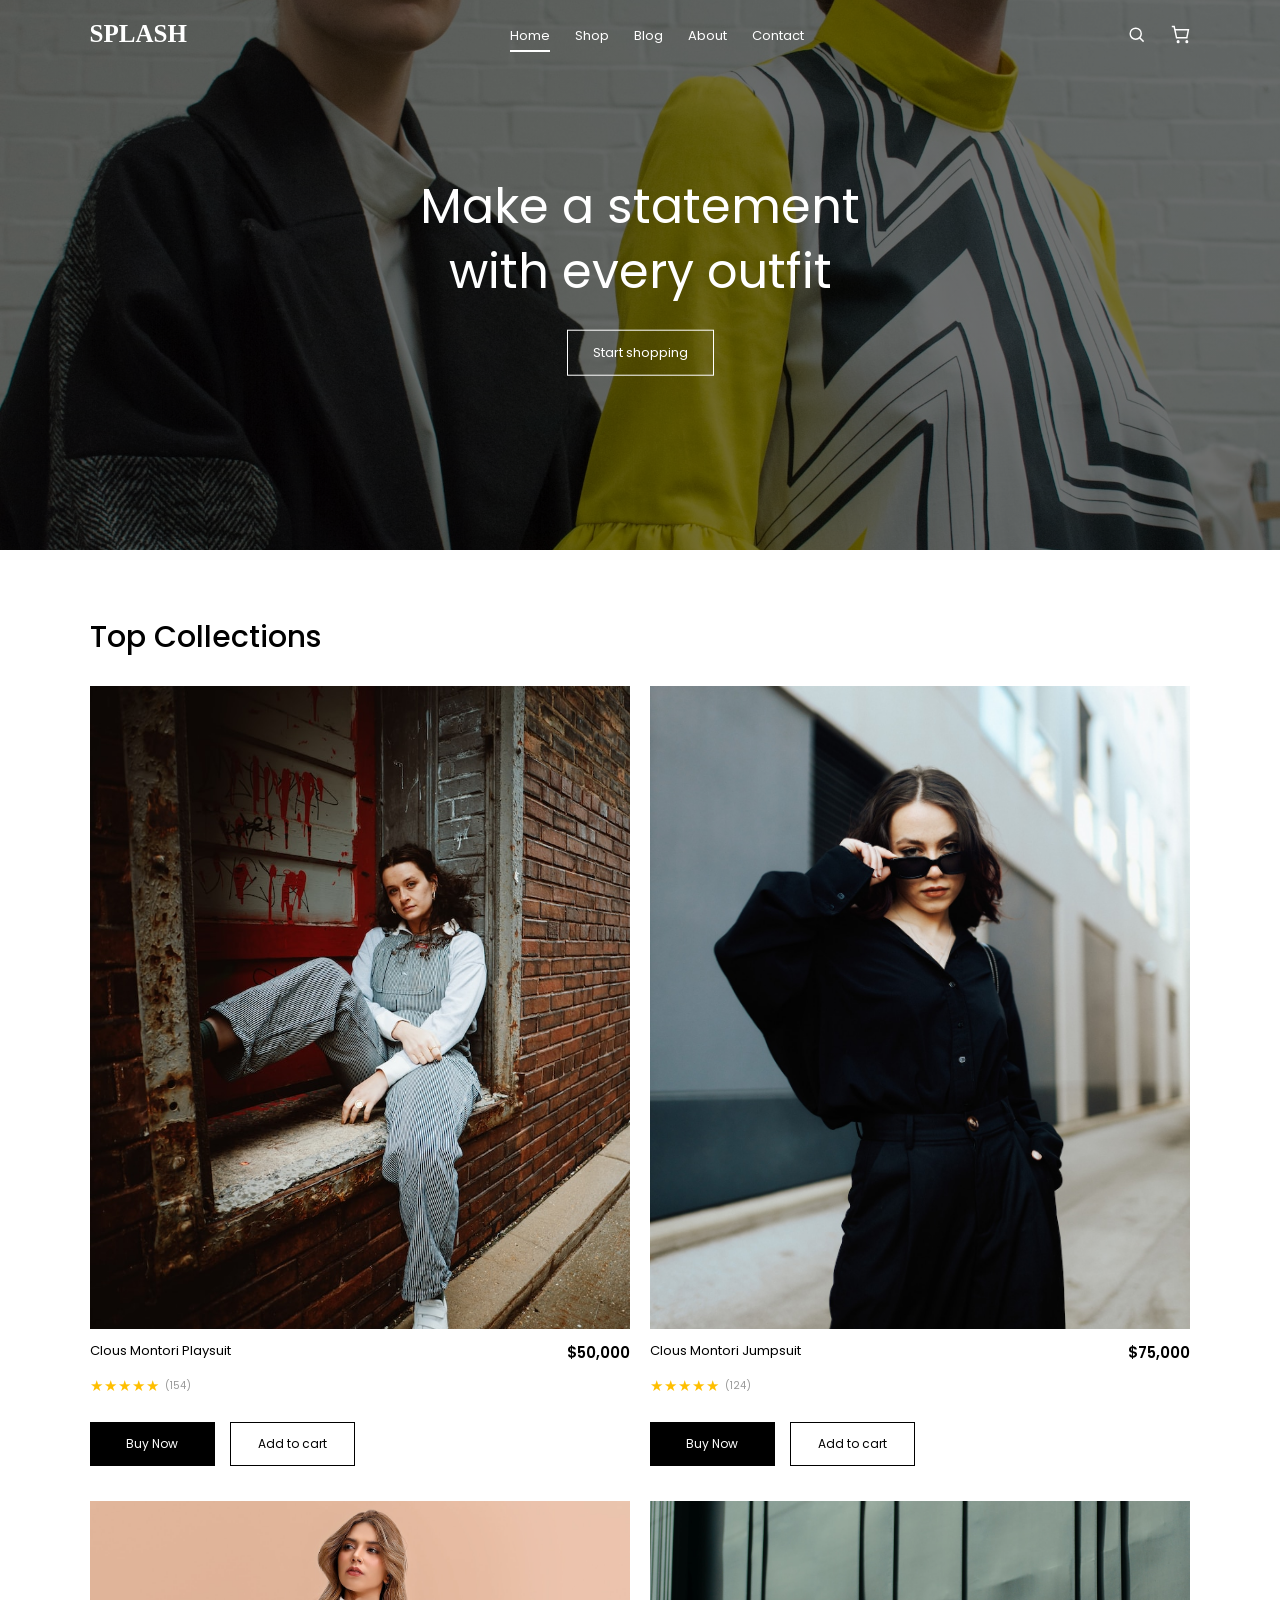
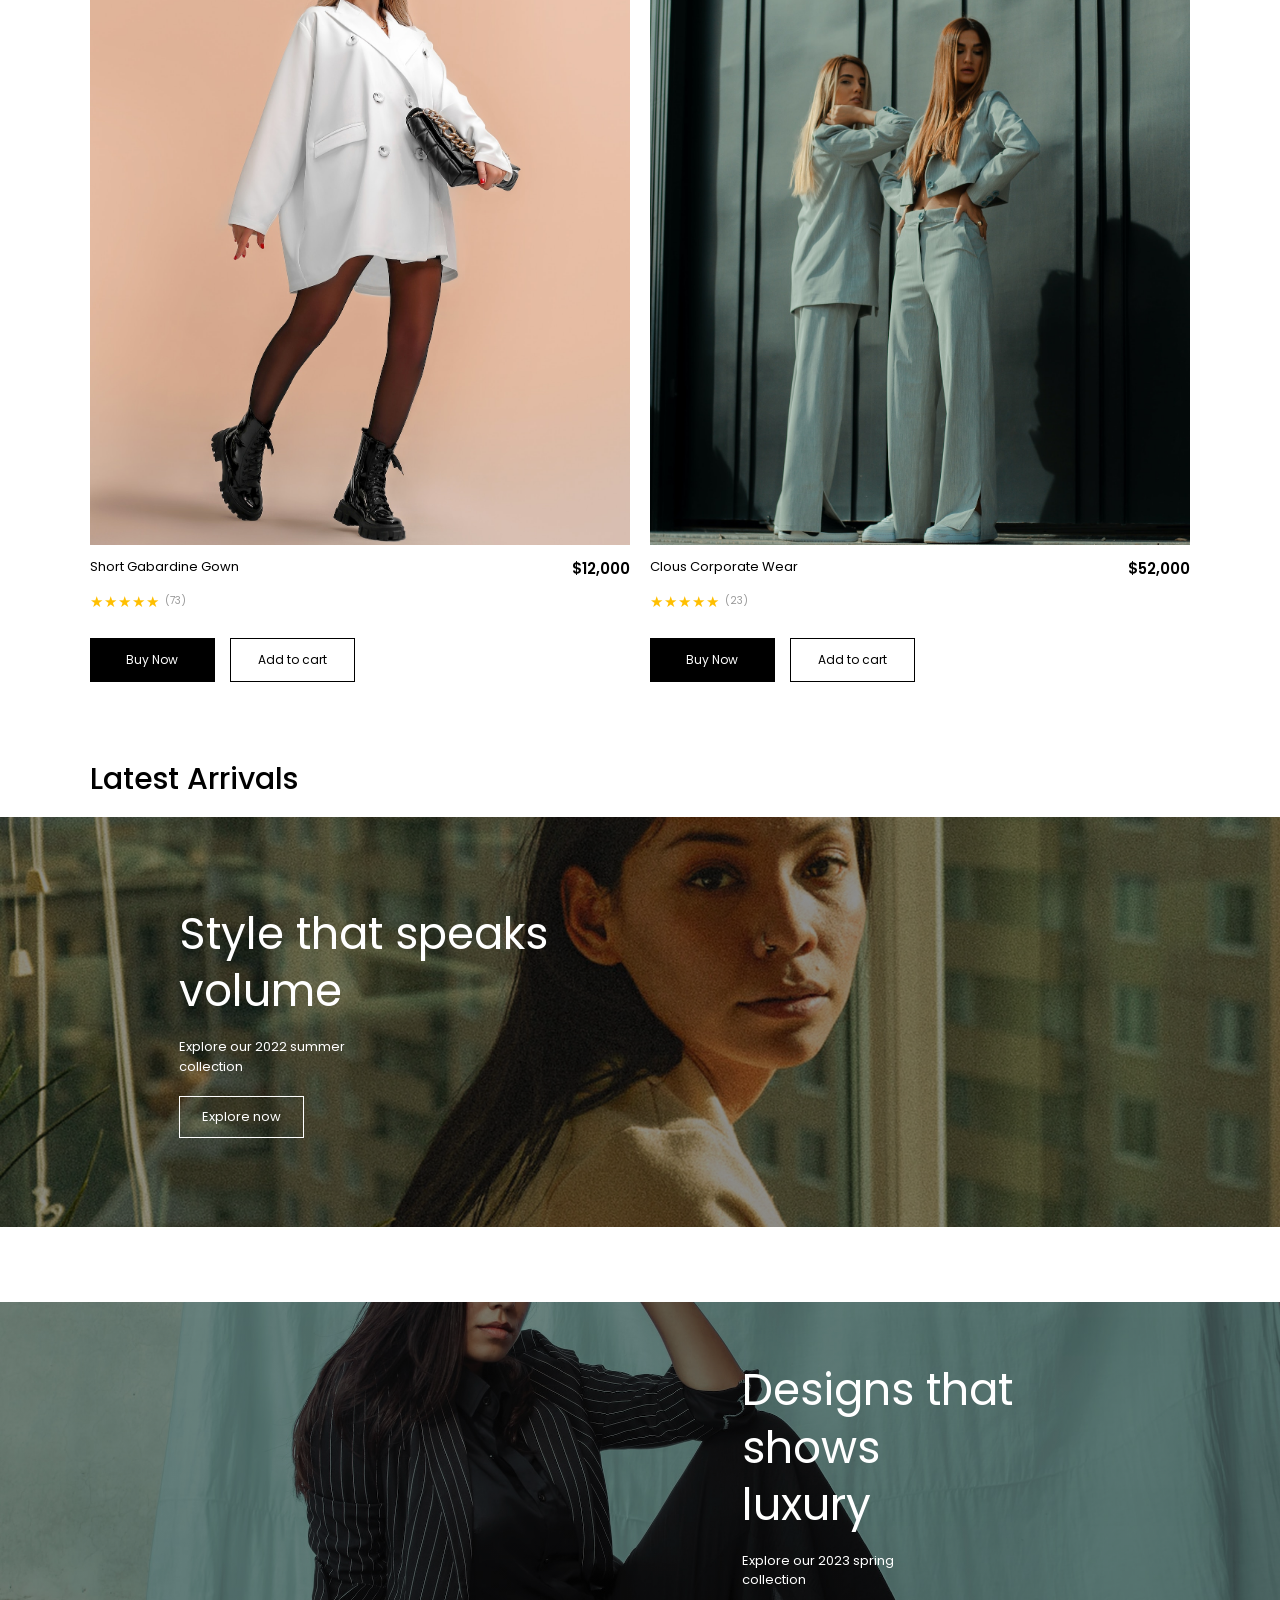
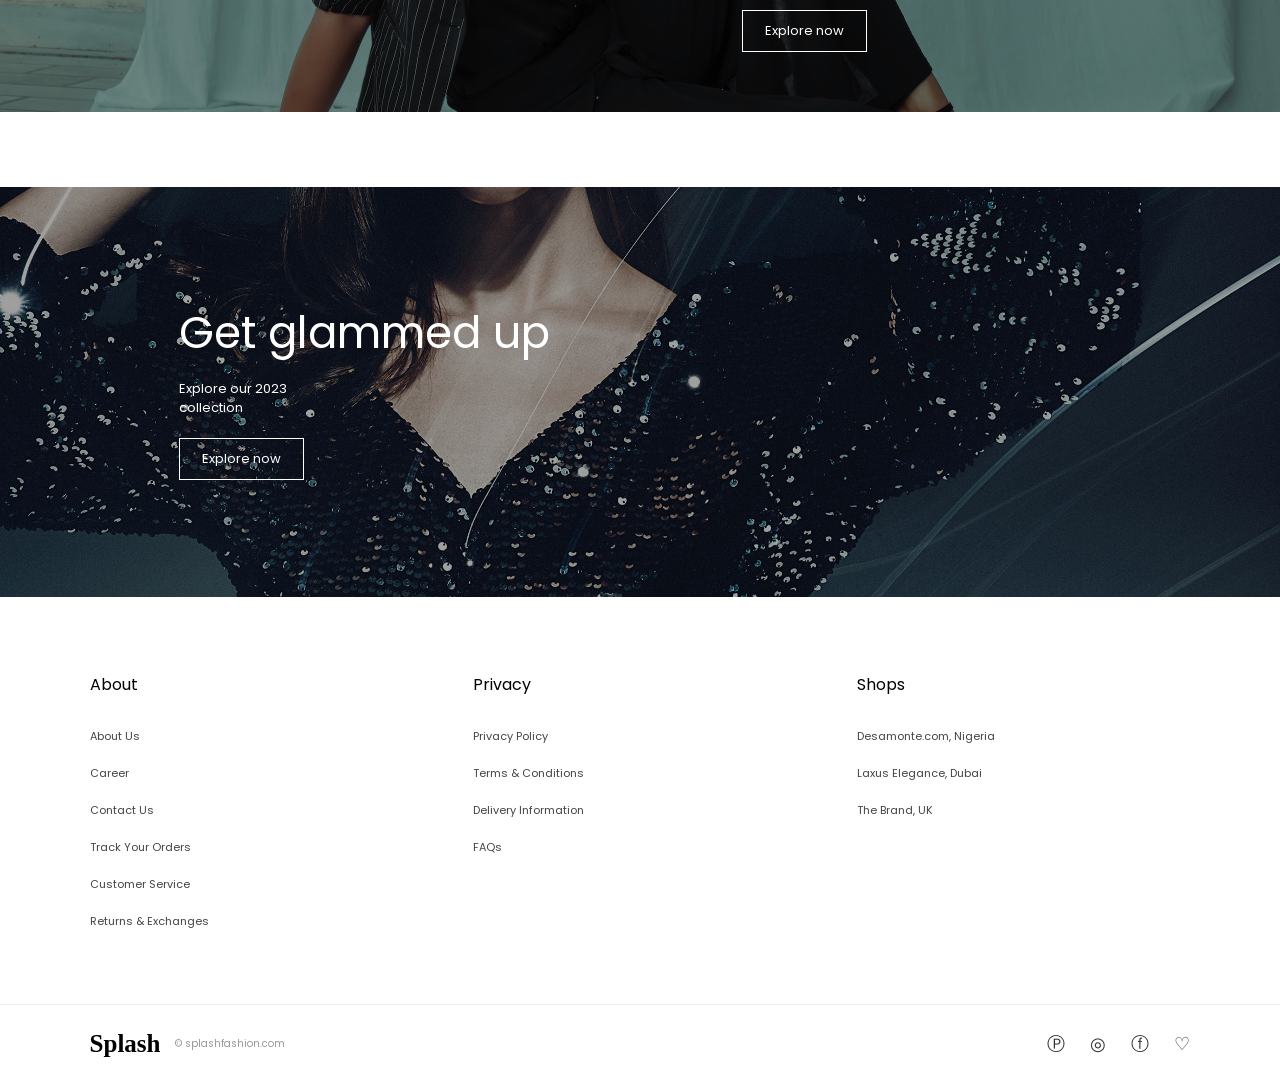
<file: index.html>
<!DOCTYPE html>
<html lang="en">
<head>
  <meta charset="UTF-8">
  <meta name="viewport" content="width=device-width, initial-scale=1.0">
  <title>Splash | Home</title>
  <link rel="stylesheet" href="style.css">
</head>
<body>

  <!-- HERO AND NAVIGATION -->
  <header class="hero" id="home">
    <nav class="navbar">
      <a href="index.html" class="logo">SPLASH</a>

      <ul class="nav-links">
        <li><a href="index.html" class="active">Home</a></li>
        <li><a href="shop.html">Shop</a></li>
        <li><a href="blog.html">Blog</a></li>
        <li><a href="about.html">About</a></li>
        <li><a href="contact.html">Contact</a></li>
      </ul>

      <div class="nav-icons">
        <button class="icon-btn" id="searchBtn"
                aria-label="Search">
          <svg viewBox="0 0 24 24" fill="none"
               stroke="currentColor" stroke-width="1.8">
            <circle cx="11" cy="11" r="7"></circle>
            <path d="m16 16 5 5"></path>
          </svg>
        </button>

        <button class="icon-btn" id="cartBtn"
                aria-label="Shopping cart">
          <svg viewBox="0 0 24 24" fill="none"
               stroke="currentColor" stroke-width="1.8">
            <circle cx="9" cy="21" r="1"></circle>
            <circle cx="20" cy="21" r="1"></circle>
            <path d="M1 2h3l3 14h13l2-10H5"></path>
          </svg>
          <span id="cartCount" class="cart-count" hidden>0</span>
        </button>
      </div>
    </nav>

    <div class="hero-content">
      <h1>Make a statement<br>with every outfit</h1>
      <a href="shop.html" class="outline-btn">
        Start shopping
      </a>
    </div>
  </header>

  <main>

    <!-- TOP COLLECTIONS -->
    <section class="collections container" id="collections">
      <h2 class="section-title">Top Collections</h2>

      <div class="product-grid">

        <!-- PRODUCT 1 -->
        <article class="product-card">
          <img src="image/001.jpg"
               alt="Clous Montori Playsuit"
               class="product-image">

          <div class="product-info">
            <h3>Clous Montori Playsuit</h3>
            <span class="price">$50,000</span>
          </div>

          <div class="rating">
            <span class="stars">★★★★★</span>
            <span class="reviews">(154)</span>
          </div>

          <div class="product-actions">
            <button class="buy-btn" data-product="1">
              Buy Now
            </button>
            <button class="cart-btn" data-product="1">
              Add to cart
            </button>
          </div>
        </article>

        <!-- PRODUCT 2 -->
        <article class="product-card">
          <img src="image/002.jpg"
               alt="Clous Montori Jumpsuit"
               class="product-image">

          <div class="product-info">
            <h3>Clous Montori Jumpsuit</h3>
            <span class="price">$75,000</span>
          </div>

          <div class="rating">
            <span class="stars">★★★★★</span>
            <span class="reviews">(124)</span>
          </div>

          <div class="product-actions">
            <button class="buy-btn" data-product="2">
              Buy Now
            </button>
            <button class="cart-btn" data-product="2">
              Add to cart
            </button>
          </div>
        </article>

        <!-- PRODUCT 3 -->
        <article class="product-card">
          <img src="image/003.jpg"
               alt="Short Gabardine Gown"
               class="product-image">

          <div class="product-info">
            <h3>Short Gabardine Gown</h3>
            <span class="price">$12,000</span>
          </div>

          <div class="rating">
            <span class="stars">★★★★★</span>
            <span class="reviews">(73)</span>
          </div>

          <div class="product-actions">
            <button class="buy-btn" data-product="3">
              Buy Now
            </button>
            <button class="cart-btn" data-product="3">
              Add to cart
            </button>
          </div>
        </article>

        <!-- PRODUCT 4 -->
        <article class="product-card">
          <img src="image/004.jpg"
               alt="Clous Corporate Wear"
               class="product-image">

          <div class="product-info">
            <h3>Clous Corporate Wear</h3>
            <span class="price">$52,000</span>
          </div>

          <div class="rating">
            <span class="stars">★★★★★</span>
            <span class="reviews">(23)</span>
          </div>

          <div class="product-actions">
            <button class="buy-btn" data-product="4">
              Buy Now
            </button>
            <button class="cart-btn" data-product="4">
              Add to cart
            </button>
          </div>
        </article>

      </div>
    </section>

    <!-- LATEST ARRIVALS -->
    <section class="arrivals" id="arrivals">
      <div class="container">
        <h2 class="section-title">Latest Arrivals</h2>
      </div>

      <!-- ARRIVAL BANNER 1 -->
      <div class="arrival-banner arrival-one">
        <div class="arrival-content">
          <h2>Style that speaks<br>volume</h2>
          <p>Explore our 2022 summer<br>collection</p>
          <a href="shop.html" class="outline-btn">
            Explore now
          </a>
        </div>
      </div>

      <!-- ARRIVAL BANNER 2 -->
      <div class="arrival-banner arrival-two">
        <div class="arrival-content">
          <h2>Designs that shows<br>luxury</h2>
          <p>Explore our 2023 spring<br>collection</p>
          <a href="shop.html" class="outline-btn">
            Explore now
          </a>
        </div>
      </div>

      <!-- ARRIVAL BANNER 3 -->
      <div class="arrival-banner arrival-three">
        <div class="arrival-content">
          <h2>Get glammed up</h2>
          <p>Explore our 2023<br>collection</p>
          <a href="shop.html" class="outline-btn">
            Explore now
          </a>
        </div>
      </div>
    </section>

  </main>

  <!-- FOOTER -->
  <footer class="footer">
    <div class="container">

      <div class="footer-grid">

        <div class="footer-column">
          <h3>About</h3>
          <ul>
            <li><a href="about.html">About Us</a></li>
            <li><a href="#">Career</a></li>
            <li><a href="contact.html">Contact Us</a></li>
            <li><a href="#">Track Your Orders</a></li>
            <li><a href="#">Customer Service</a></li>
            <li><a href="#">Returns & Exchanges</a></li>
          </ul>
        </div>

        <div class="footer-column">
          <h3>Privacy</h3>
          <ul>
            <li><a href="#">Privacy Policy</a></li>
            <li><a href="#">Terms & Conditions</a></li>
            <li><a href="#">Delivery Information</a></li>
            <li><a href="#">FAQs</a></li>
          </ul>
        </div>

        <div class="footer-column">
          <h3>Shops</h3>
          <ul>
            <li><a href="#">Desamonte.com, Nigeria</a></li>
            <li><a href="#">Laxus Elegance, Dubai</a></li>
            <li><a href="#">The Brand, UK</a></li>
          </ul>
        </div>

      </div>
    </div>

    <div class="footer-bottom">
      <div class="container bottom-content">
        <div class="footer-brand">
          <a href="index.html" class="footer-logo">Splash</a>
          <span>© splashfashion.com</span>
        </div>

        <div class="social-links">
          <a href="#" aria-label="Pinterest">Ⓟ</a>
          <a href="#" aria-label="Instagram">◎</a>
          <a href="#" aria-label="Facebook">ⓕ</a>
          <a href="#" aria-label="Twitter">♡</a>
        </div>
      </div>
    </div>
  </footer>

  <script src="script.js"></script>
</body>
</html>
</file>
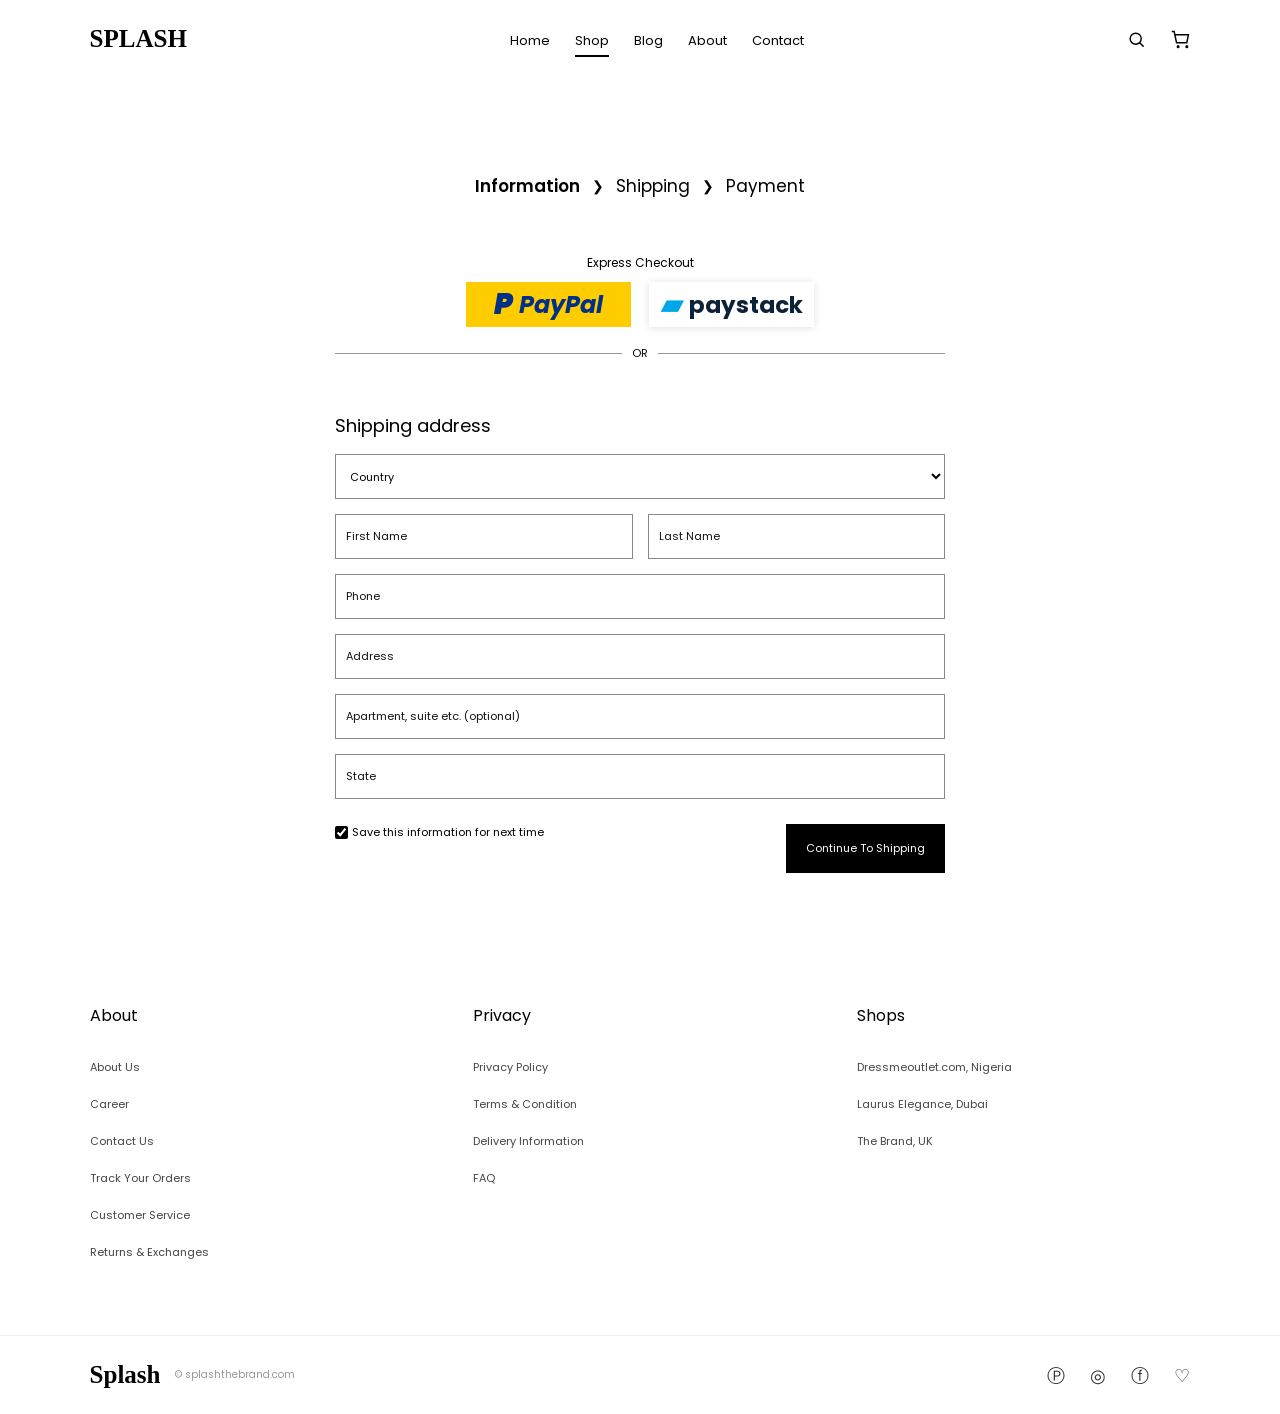
<file: information.html>
<!DOCTYPE html>
<html lang="en">
<head>
  <meta charset="UTF-8">
  <meta name="viewport" content="width=device-width, initial-scale=1.0">
  <title>Splash | Information</title>

  <link rel="stylesheet" href="style.css">
  <link rel="stylesheet" href="information.css">
</head>
<body>

  <!-- NAVIGATION -->
  <header class="checkout-header">
    <nav class="navbar">
      <a href="index.html" class="logo">SPLASH</a>

      <ul class="nav-links">
        <li><a href="index.html">Home</a></li>
        <li><a href="shop.html" class="active">Shop</a></li>
        <li><a href="blog.html">Blog</a></li>
        <li><a href="about.html">About</a></li>
        <li><a href="contact.html">Contact</a></li>
      </ul>

      <div class="nav-icons">
        <button class="icon-btn" id="searchBtn" aria-label="Search">
          <svg viewBox="0 0 24 24" fill="none"
               stroke="currentColor" stroke-width="1.8">
            <circle cx="11" cy="11" r="7"></circle>
            <path d="m16 16 5 5"></path>
          </svg>
        </button>

        <button class="icon-btn" id="cartBtn" aria-label="Shopping cart">
          <svg viewBox="0 0 24 24" fill="none"
               stroke="currentColor" stroke-width="1.8">
            <circle cx="9" cy="21" r="1"></circle>
            <circle cx="20" cy="21" r="1"></circle>
            <path d="M1 2h3l3 14h13l2-10H5"></path>
          </svg>
          <span id="cartCount" class="cart-count" hidden>0</span>
        </button>
      </div>
    </nav>
  </header>

  <main class="checkout-main">

    <!-- CHECKOUT STEPS -->
    <div class="checkout-steps">
      <span class="current-step">Information</span>
      <span class="step-arrow">❯</span>
      <span>Shipping</span>
      <span class="step-arrow">❯</span>
      <span>Payment</span>
    </div>

    <!-- EXPRESS CHECKOUT -->
    <section class="express-checkout">
      <p>Express Checkout</p>

      <div class="express-options">
        <button type="button" class="paypal-btn"
                id="paypalBtn">
          <span class="paypal-symbol">P</span>
          <span>PayPal</span>
        </button>

        <button type="button" class="paystack-btn"
                id="paystackBtn">
          <span class="paystack-symbol">▰</span>
          <span>paystack</span>
        </button>
      </div>

      <div class="checkout-divider">
        <span>OR</span>
      </div>
    </section>

    <!-- SHIPPING ADDRESS -->
    <section class="shipping-address">
      <h2>Shipping address</h2>

      <form id="informationForm">

        <select id="country" name="country"
                aria-label="Country" required>
          <option value="">Country</option>
          <option value="Nigeria">Nigeria</option>
          <option value="United States">United States</option>
          <option value="United Kingdom">United Kingdom</option>
          <option value="Canada">Canada</option>
          <option value="Ghana">Ghana</option>
        </select>

        <div class="name-fields">
          <input type="text" id="firstName"
                 name="firstName"
                 placeholder="First Name"
                 aria-label="First Name" required>

          <input type="text" id="lastName"
                 name="lastName"
                 placeholder="Last Name"
                 aria-label="Last Name" required>
        </div>

        <input type="tel" id="phone"
               name="phone"
               placeholder="Phone"
               aria-label="Phone" required>

        <input type="text" id="address"
               name="address"
               placeholder="Address"
               aria-label="Address" required>

        <input type="text" id="apartment"
               name="apartment"
               placeholder="Apartment, suite etc. (optional)"
               aria-label="Apartment, suite etc.">

        <input type="text" id="state"
               name="state"
               placeholder="State"
               aria-label="State" required>

        <div class="checkout-bottom">
          <label class="save-info">
            <input type="checkbox" id="saveInfo" checked>
            <span>Save this information for next time</span>
          </label>

          <button type="submit" class="continue-btn">
            Continue To Shipping
          </button>
        </div>

      </form>
    </section>

  </main>

  <!-- FOOTER -->
  <footer class="footer">
    <div class="container">
      <div class="footer-grid">

        <div class="footer-column">
          <h3>About</h3>
          <ul>
            <li><a href="about.html">About Us</a></li>
            <li><a href="#">Career</a></li>
            <li><a href="contact.html">Contact Us</a></li>
            <li><a href="#">Track Your Orders</a></li>
            <li><a href="#">Customer Service</a></li>
            <li><a href="#">Returns & Exchanges</a></li>
          </ul>
        </div>

        <div class="footer-column">
          <h3>Privacy</h3>
          <ul>
            <li><a href="#">Privacy Policy</a></li>
            <li><a href="#">Terms & Condition</a></li>
            <li><a href="#">Delivery Information</a></li>
            <li><a href="#">FAQ</a></li>
          </ul>
        </div>

        <div class="footer-column">
          <h3>Shops</h3>
          <ul>
            <li><a href="#">Dressmeoutlet.com, Nigeria</a></li>
            <li><a href="#">Laurus Elegance, Dubai</a></li>
            <li><a href="#">The Brand, UK</a></li>
          </ul>
        </div>

      </div>
    </div>

    <div class="footer-bottom">
      <div class="container bottom-content">
        <div class="footer-brand">
          <a href="index.html" class="footer-logo">Splash</a>
          <span>© splashthebrand.com</span>
        </div>

        <div class="social-links">
          <a href="#" aria-label="Pinterest">Ⓟ</a>
          <a href="#" aria-label="Instagram">◎</a>
          <a href="#" aria-label="Facebook">ⓕ</a>
          <a href="#" aria-label="Twitter">♡</a>
        </div>
      </div>
    </div>
  </footer>

  <script src="script.js"></script>
  <script src="information.js"></script>
</body>
</html>
</file>
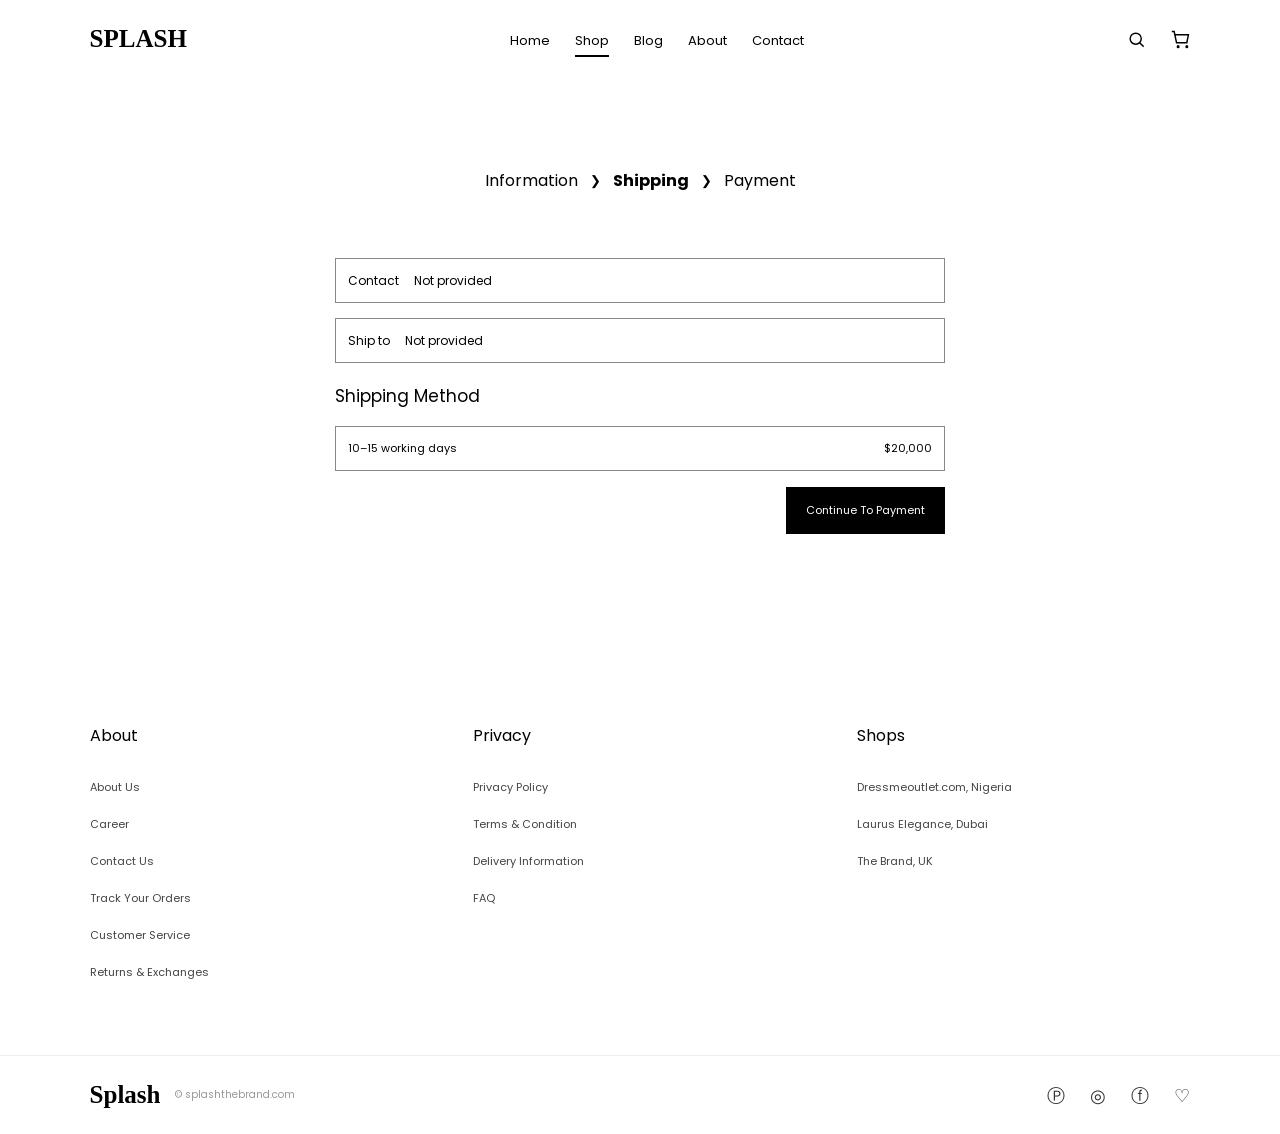
<file: shipping.html>
<!DOCTYPE html>
<html lang="en">
<head>
  <meta charset="UTF-8">
  <meta name="viewport" content="width=device-width, initial-scale=1.0">
  <title>Splash | Shipping</title>

  <link rel="stylesheet" href="style.css">
  <link rel="stylesheet" href="shipping.css">
</head>
<body>

  <!-- NAVIGATION -->
  <header class="shipping-header">
    <nav class="navbar">
      <a href="index.html" class="logo">SPLASH</a>

      <ul class="nav-links">
        <li><a href="index.html">Home</a></li>
        <li><a href="shop.html" class="active">Shop</a></li>
        <li><a href="blog.html">Blog</a></li>
        <li><a href="about.html">About</a></li>
        <li><a href="contact.html">Contact</a></li>
      </ul>

      <div class="nav-icons">
        <button class="icon-btn" id="searchBtn" aria-label="Search">
          <svg viewBox="0 0 24 24" fill="none"
               stroke="currentColor" stroke-width="1.8">
            <circle cx="11" cy="11" r="7"></circle>
            <path d="m16 16 5 5"></path>
          </svg>
        </button>

        <button class="icon-btn" id="cartBtn" aria-label="Cart">
          <svg viewBox="0 0 24 24" fill="none"
               stroke="currentColor" stroke-width="1.8">
            <circle cx="9" cy="21" r="1"></circle>
            <circle cx="20" cy="21" r="1"></circle>
            <path d="M1 2h3l3 14h13l2-10H5"></path>
          </svg>
          <span id="cartCount" class="cart-count" hidden>0</span>
        </button>
      </div>
    </nav>
  </header>

  <main class="shipping-main">

    <!-- CHECKOUT PROGRESS -->
    <div class="shipping-steps">
      <span>Information</span>
      <span class="step-arrow">❯</span>
      <span class="active-step">Shipping</span>
      <span class="step-arrow">❯</span>
      <span>Payment</span>
    </div>

    <!-- SHIPPING DETAILS -->
    <section class="shipping-content">

      <div class="shipping-field">
        <span class="field-label">Contact</span>
        <span id="shippingContact"></span>
      </div>

      <div class="shipping-field">
        <span class="field-label">Ship to</span>
        <span id="shippingDestination"></span>
      </div>

      <h2>Shipping Method</h2>

      <div class="shipping-method">
        <span>10–15 working days</span>
        <span>$20,000</span>
      </div>

      <div class="shipping-action">
        <button id="continuePayment" type="button">
          Continue To Payment
        </button>
      </div>

    </section>
  </main>

  <!-- FOOTER -->
  <footer class="footer">
    <div class="container">
      <div class="footer-grid">

        <div class="footer-column">
          <h3>About</h3>
          <ul>
            <li><a href="about.html">About Us</a></li>
            <li><a href="#">Career</a></li>
            <li><a href="contact.html">Contact Us</a></li>
            <li><a href="#">Track Your Orders</a></li>
            <li><a href="#">Customer Service</a></li>
            <li><a href="#">Returns & Exchanges</a></li>
          </ul>
        </div>

        <div class="footer-column">
          <h3>Privacy</h3>
          <ul>
            <li><a href="#">Privacy Policy</a></li>
            <li><a href="#">Terms & Condition</a></li>
            <li><a href="#">Delivery Information</a></li>
            <li><a href="#">FAQ</a></li>
          </ul>
        </div>

        <div class="footer-column">
          <h3>Shops</h3>
          <ul>
            <li><a href="#">Dressmeoutlet.com, Nigeria</a></li>
            <li><a href="#">Laurus Elegance, Dubai</a></li>
            <li><a href="#">The Brand, UK</a></li>
          </ul>
        </div>

      </div>
    </div>

    <div class="footer-bottom">
      <div class="container bottom-content">

        <div class="footer-brand">
          <a href="index.html" class="footer-logo">Splash</a>
          <span>© splashthebrand.com</span>
        </div>

        <div class="social-links">
          <a href="#" aria-label="Pinterest">Ⓟ</a>
          <a href="#" aria-label="Instagram">◎</a>
          <a href="#" aria-label="Facebook">ⓕ</a>
          <a href="#" aria-label="Twitter">♡</a>
        </div>

      </div>
    </div>
  </footer>

  <script src="script.js"></script>
  <script src="shipping.js"></script>
</body>
</html>
</file>
<file: style.css>
@import url('https://fonts.googleapis.com/css2?family=Poppins:wght@400;500;600;700&display=swap');

/* GLOBAL STYLES */

* {
  margin: 0;
  padding: 0;
  box-sizing: border-box;
}

html {
  scroll-behavior: smooth;
}

body {
  font-family: 'Poppins', sans-serif;
  background: #ffffff;
  color: #000000;
}

a {
  text-decoration: none;
  color: inherit;
}

button {
  font-family: inherit;
  cursor: pointer;
}

.container {
  width: 86%;
  max-width: 1200px;
  margin: 0 auto;
}

.section-title {
  font-size: 30px;
  font-weight: 500;
  margin-bottom: 26px;
}

/* HERO */

.hero {
  width: 100%;
  height: 550px;
  position: relative;
  color: white;
  background-image:
    linear-gradient(
      rgba(0, 0, 0, 0.55),
      rgba(0, 0, 0, 0.55)
    ),
    url("image/000.jpg");
  background-size: cover;
  background-position: center;
}

/* NAVBAR */

.navbar {
  width: 86%;
  max-width: 1200px;
  margin: auto;
  padding-top: 20px;
  display: flex;
  justify-content: space-between;
  align-items: center;
  gap: 25px;
}

.logo {
  font-family: Georgia, serif;
  font-size: 25px;
  font-weight: bold;
  color: #ffffff;
}

.nav-links {
  display: flex;
  align-items: center;
  list-style: none;
  gap: 25px;
}

.nav-links a {
  color: white;
  font-size: 13px;
  padding-bottom: 5px;
  transition: opacity 0.2s;
}

.nav-links a:hover {
  opacity: 0.7;
}

.nav-links a.active {
  border-bottom: 2px solid white;
}

.nav-icons {
  display: flex;
  align-items: center;
  gap: 25px;
}

.icon-btn {
  position: relative;
  background: transparent;
  border: none;
  color: white;
  display: flex;
  align-items: center;
  justify-content: center;
}

.icon-btn svg {
  width: 19px;
  height: 19px;
}

.cart-count {
  position: absolute;
  top: -9px;
  right: -10px;
  background: #ffffff;
  color: #000000;
  border-radius: 50%;
  font-size: 9px;
  min-width: 15px;
  height: 15px;
  display: grid;
  place-items: center;
}

.cart-count[hidden] {
  display: none;
}

/* HERO CONTENT */

.hero-content {
  position: absolute;
  top: 50%;
  left: 50%;
  transform: translate(-50%, -50%);
  width: 90%;
  text-align: center;
}

.hero-content h1 {
  font-size: clamp(30px, 4vw, 48px);
  line-height: 1.35;
  font-weight: 400;
  margin-bottom: 25px;
}

.outline-btn {
  display: inline-block;
  border: 1px solid white;
  color: white;
  background: transparent;
  padding: 12px 25px;
  font-size: 13px;
  transition: 0.25s ease;
}

.outline-btn:hover {
  background: white;
  color: black;
}

/* TOP COLLECTIONS */

.collections {
  padding-top: 65px;
  padding-bottom: 75px;
}

.product-grid {
  display: grid;
  grid-template-columns: repeat(2, minmax(0, 1fr));
  column-gap: 20px;
  row-gap: 35px;
}

.product-card {
  min-width: 0;
}

.product-image {
  display: block;
  width: 100%;
  aspect-ratio: 0.84;
  object-fit: cover;
  background: #eeeeee;
}

.product-info {
  display: flex;
  justify-content: space-between;
  align-items: flex-start;
  gap: 10px;
  margin-top: 12px;
}

.product-info h3 {
  font-size: 13px;
  font-weight: 400;
}

.price {
  font-size: 15px;
  font-weight: 600;
  white-space: nowrap;
}

.rating {
  display: flex;
  align-items: center;
  gap: 5px;
  margin-top: 10px;
}

.stars {
  color: #ffbf00;
  font-size: 15px;
  letter-spacing: 1px;
}

.reviews {
  color: #999999;
  font-size: 10px;
}

.product-actions {
  display: flex;
  gap: 15px;
  margin-top: 25px;
}

.buy-btn,
.cart-btn {
  min-width: 125px;
  padding: 12px 18px;
  font-size: 12px;
  border: 1px solid #000000;
  transition: 0.2s;
}

.buy-btn {
  background: #000000;
  color: #ffffff;
}

.cart-btn {
  background: #ffffff;
  color: #000000;
}

.buy-btn:hover {
  background: #333333;
}

.cart-btn:hover {
  background: #000000;
  color: white;
}

/* LATEST ARRIVALS */

.arrivals {
  padding-bottom: 0;
}

.arrivals .section-title {
  margin-bottom: 15px;
}

.arrival-banner {
  width: 100%;
  height: 410px;
  position: relative;
  display: flex;
  align-items: center;
  color: white;
  background-size: cover;
  background-position: center;
  margin-bottom: 75px;
}

.arrival-banner:last-child {
  margin-bottom: 0;
}

.arrival-one {
  background-image:
    linear-gradient(
      rgba(0, 0, 0, 0.45),
      rgba(0, 0, 0, 0.45)
    ),
    url("image/005.jpg");
}

.arrival-two {
  background-image:
    linear-gradient(
      rgba(0, 0, 0, 0.4),
      rgba(0, 0, 0, 0.4)
    ),
    url("image/006.jpg");
}

.arrival-three {
  background-image:
    linear-gradient(
      rgba(0, 0, 0, 0.35),
      rgba(0, 0, 0, 0.35)
    ),
    url("image/007.jpg");
}

.arrival-content {
  width: 72%;
  max-width: 1000px;
  margin: 0 auto;
}

.arrival-content h2 {
  font-size: clamp(28px, 3.5vw, 44px);
  font-weight: 400;
  line-height: 1.3;
  margin-bottom: 18px;
}

.arrival-content p {
  font-size: 13px;
  line-height: 1.5;
  margin-bottom: 20px;
}

.arrival-content .outline-btn {
  padding: 10px 22px;
}

.arrival-two .arrival-content {
  padding-left: 44%;
}

/* FOOTER */

.footer {
  background: #ffffff;
  padding-top: 75px;
}

.footer-grid {
  display: grid;
  grid-template-columns: repeat(3, 1fr);
  gap: 50px;
  padding-bottom: 60px;
}

.footer-column h3 {
  font-size: 16px;
  font-weight: 400;
  margin-bottom: 25px;
}

.footer-column ul {
  list-style: none;
}

.footer-column li {
  margin-bottom: 12px;
}

.footer-column a {
  font-size: 11px;
  color: #444444;
}

.footer-column a:hover {
  text-decoration: underline;
}

.footer-bottom {
  border-top: 1px solid #eeeeee;
  padding: 25px 0;
}

.bottom-content {
  display: flex;
  align-items: center;
  justify-content: space-between;
}

.footer-brand {
  display: flex;
  align-items: center;
  gap: 15px;
}

.footer-logo {
  font-family: Georgia, serif;
  font-size: 25px;
  font-weight: bold;
}

.footer-brand span {
  font-size: 10px;
  color: #999999;
}

.social-links {
  display: flex;
  align-items: center;
  gap: 25px;
}

.social-links a {
  font-size: 18px;
  color: #333333;
}

/* TABLET */

@media (max-width: 900px) {
  .navbar {
    width: 92%;
    gap: 15px;
  }

  .nav-links {
    gap: 14px;
  }

  .nav-links a {
    font-size: 11px;
  }

  .container {
    width: 90%;
  }

  .product-actions {
    gap: 10px;
  }

  .buy-btn,
  .cart-btn {
    min-width: 100px;
  }
}

/* MOBILE */

@media (max-width: 600px) {
  .hero {
    height: 430px;
  }

  .navbar {
    width: 94%;
    flex-wrap: wrap;
    justify-content: space-between;
    padding-top: 18px;
  }

  .logo {
    font-size: 20px;
  }

  .nav-links {
    order: 3;
    width: 100%;
    justify-content: center;
    gap: 16px;
  }

  .nav-links a {
    font-size: 11px;
  }

  .nav-icons {
    gap: 16px;
  }

  .hero-content h1 {
    font-size: 27px;
  }

  .section-title {
    font-size: 22px;
    margin-bottom: 20px;
  }

  .collections {
    padding-top: 40px;
    padding-bottom: 45px;
  }

  .product-grid {
    gap: 22px 12px;
  }

  .product-info {
    flex-wrap: wrap;
    gap: 3px;
  }

  .product-info h3 {
    font-size: 10px;
  }

  .price {
    font-size: 11px;
  }

  .stars {
    font-size: 11px;
  }

  .reviews {
    font-size: 9px;
  }

  .product-actions {
    gap: 6px;
    margin-top: 14px;
  }

  .buy-btn,
  .cart-btn {
    min-width: 0;
    flex: 1;
    padding: 9px 4px;
    font-size: 9px;
  }

  .arrival-banner {
    height: 310px;
    margin-bottom: 35px;
  }

  .arrival-content {
    width: 85%;
  }

  .arrival-content h2 {
    font-size: 26px;
  }

  .arrival-content p {
    font-size: 11px;
  }

  .arrival-two .arrival-content {
    padding-left: 30%;
  }

  .footer {
    padding-top: 45px;
  }

  .footer-grid {
    gap: 12px;
    padding-bottom: 35px;
  }

  .footer-column h3 {
    font-size: 13px;
    margin-bottom: 15px;
  }

  .footer-column a {
    font-size: 9px;
  }

  .footer-column li {
    margin-bottom: 9px;
  }

  .footer-logo {
    font-size: 20px;
  }

  .footer-brand span {
    font-size: 8px;
  }

  .social-links {
    gap: 12px;
  }

  .social-links a {
    font-size: 14px;
  }
}




/* SHOP PAGE */

/* WHITE NAVIGATION */

.shop-header {
  width: 100%;
  background: #ffffff;
}

.shop-header .navbar {
  padding-top: 25px;
  padding-bottom: 25px;
}

.shop-header .logo {
  color: #000000;
}

.shop-header .nav-links a {
  color: #000000;
}

.shop-header .nav-links a.active {
  border-bottom: 2px solid #000000;
}

.shop-header .icon-btn {
  color: #000000;
}

.shop-header .cart-count {
  background: #000000;
  color: #ffffff;
}

/* SHOP MAIN CONTENT */

.shop-main {
  padding-top: 35px;
  padding-bottom: 30px;
}

.shop-title {
  text-align: center;
  font-size: 30px;
  font-weight: 500;
  margin-bottom: 35px;
}

/* PRODUCT GRID */

.shop-grid {
  display: grid;
  grid-template-columns: repeat(2, minmax(0, 1fr));
  column-gap: 20px;
  row-gap: 75px;
}

.shop-grid .product-image {
  width: 100%;
  aspect-ratio: 0.72;
  object-fit: cover;
}

.shop-grid .product-info {
  margin-top: 12px;
}

.shop-grid .product-actions {
  margin-top: 24px;
}

/* FOOTER SPACING */

.shop-main + .footer {
  padding-top: 50px;
}

/* TABLET */

@media (max-width: 900px) {
  .shop-grid {
    column-gap: 15px;
    row-gap: 55px;
  }

  .shop-title {
    font-size: 26px;
  }
}

/* MOBILE */

@media (max-width: 600px) {
  .shop-header .navbar {
    padding-top: 18px;
    padding-bottom: 15px;
  }

  .shop-main {
    padding-top: 25px;
    padding-bottom: 15px;
  }

  .shop-title {
    font-size: 24px;
    margin-bottom: 25px;
  }

  .shop-grid {
    column-gap: 12px;
    row-gap: 35px;
  }

  .shop-grid .product-info {
    margin-top: 8px;
  }

  .shop-grid .product-actions {
    margin-top: 15px;
  }

  .shop-main + .footer {
    padding-top: 35px;
  }
}
</file>
<file: information.css>
/* SPLASH INFORMATION PAGE */

.checkout-header {
  background: #ffffff;
}

.checkout-header .navbar {
  padding-top: 25px;
  padding-bottom: 25px;
}

.checkout-header .logo,
.checkout-header .nav-links a,
.checkout-header .icon-btn {
  color: #000000;
}

.checkout-header .nav-links a.active {
  border-bottom: 2px solid #000000;
}

.checkout-header .cart-count {
  background: #000000;
  color: #ffffff;
}

/* CHECKOUT MAIN */

.checkout-main {
  width: 100%;
  max-width: 650px;
  margin: 0 auto;
  padding: 95px 20px 0;
  min-height: 850px;
}

/* CHECKOUT STEPS */

.checkout-steps {
  display: flex;
  justify-content: center;
  align-items: center;
  gap: 12px;
  font-size: 17px;
  margin-bottom: 55px;
}

.current-step {
  font-weight: 600;
}

.step-arrow {
  font-size: 14px;
}

/* EXPRESS CHECKOUT */

.express-checkout {
  width: 100%;
  text-align: center;
}

.express-checkout > p {
  font-size: 12px;
  margin-bottom: 10px;
}

.express-options {
  display: flex;
  justify-content: center;
  align-items: center;
  gap: 18px;
}

.paypal-btn,
.paystack-btn {
  height: 45px;
  min-width: 165px;
  border: none;
  display: flex;
  justify-content: center;
  align-items: center;
  gap: 6px;
  cursor: pointer;
}

.paypal-btn {
  background: #ffcc00;
  color: #003087;
  font-size: 24px;
  font-weight: 700;
  font-style: italic;
}

.paypal-symbol {
  font-size: 29px;
  font-weight: 900;
}

.paystack-btn {
  background: #ffffff;
  color: #0b2239;
  box-shadow: 0 1px 8px #00000020;
  font-size: 23px;
  font-weight: 700;
}

.paystack-symbol {
  color: #00a7e8;
  font-size: 28px;
}

/* OR DIVIDER */

.checkout-divider {
  display: flex;
  align-items: center;
  gap: 10px;
  margin: 18px 0 50px;
  font-size: 11px;
}

.checkout-divider::before,
.checkout-divider::after {
  content: "";
  height: 1px;
  flex: 1;
  background: #999999;
}

/* SHIPPING FORM */

.shipping-address h2 {
  font-size: 18px;
  font-weight: 400;
  margin-bottom: 15px;
}

#informationForm {
  display: flex;
  flex-direction: column;
  gap: 15px;
}

#informationForm input:not([type="checkbox"]),
#informationForm select {
  width: 100%;
  height: 45px;
  border: 1px solid #888888;
  border-radius: 0;
  background: #ffffff;
  padding: 10px;
  font-family: 'Poppins', sans-serif;
  font-size: 11px;
  outline: none;
  color: #000000;
}

#informationForm input::placeholder {
  color: #111111;
  opacity: 1;
}

#informationForm input:focus,
#informationForm select:focus {
  border-color: #000000;
}

.name-fields {
  display: grid;
  grid-template-columns: 1fr 1fr;
  gap: 15px;
}

/* SAVE INFORMATION AND CONTINUE */

.checkout-bottom {
  display: flex;
  align-items: flex-start;
  justify-content: space-between;
  gap: 15px;
  margin-top: 10px;
}

.save-info {
  display: flex;
  align-items: center;
  gap: 4px;
  cursor: pointer;
  font-size: 11px;
}

.save-info input {
  accent-color: #000000;
}

.continue-btn {
  border: none;
  background: #000000;
  color: #ffffff;
  font-family: inherit;
  font-size: 11px;
  padding: 16px 20px;
  white-space: nowrap;
}

.continue-btn:hover {
  background: #333333;
}

/* RESPONSIVE */

@media (max-width: 600px) {
  .checkout-header .navbar {
    padding-top: 18px;
    padding-bottom: 15px;
  }

  .checkout-main {
    padding: 55px 20px 0;
    min-height: 760px;
  }

  .checkout-steps {
    font-size: 13px;
    gap: 8px;
    margin-bottom: 40px;
  }

  .express-options {
    gap: 10px;
  }

  .paypal-btn,
  .paystack-btn {
    min-width: 0;
    width: 45%;
    font-size: 17px;
  }

  .paypal-symbol,
  .paystack-symbol {
    font-size: 21px;
  }

  .checkout-divider {
    margin-bottom: 35px;
  }

  .shipping-address h2 {
    font-size: 16px;
  }

  .name-fields {
    gap: 10px;
  }

  .checkout-bottom {
    flex-direction: column;
    align-items: flex-end;
  }

  .save-info {
    align-self: flex-start;
  }
}
</file>
<file: shipping.css>
/* SPLASH SHIPPING PAGE */

.shipping-header {
  background: #ffffff;
}

.shipping-header .navbar {
  padding-top: 25px;
  padding-bottom: 25px;
}

.shipping-header .logo,
.shipping-header .nav-links a,
.shipping-header .icon-btn {
  color: #000000;
}

.shipping-header .nav-links a.active {
  border-bottom: 2px solid #000000;
}

/* MAIN */

.shipping-main {
  max-width: 650px;
  min-height: 570px;
  margin: 0 auto;
  padding: 90px 20px 80px;
}

/* CHECKOUT STEPS */

.shipping-steps {
  display: flex;
  align-items: center;
  justify-content: center;
  gap: 12px;
  font-size: 16px;
  margin-bottom: 65px;
}

.shipping-steps .active-step {
  font-weight: 700;
}

.step-arrow {
  font-size: 13px;
}

/* SHIPPING CONTENT */

.shipping-content {
  width: 100%;
}

.shipping-field {
  width: 100%;
  min-height: 45px;
  border: 1px solid #888888;
  display: flex;
  align-items: center;
  gap: 15px;
  padding: 10px 12px;
  font-size: 12px;
  margin-bottom: 15px;
}

.field-label {
  flex-shrink: 0;
}

.shipping-field span:last-child {
  overflow-wrap: anywhere;
}

.shipping-content h2 {
  font-size: 17px;
  font-weight: 400;
  margin-top: 20px;
  margin-bottom: 17px;
}

/* SHIPPING METHOD */

.shipping-method {
  width: 100%;
  min-height: 45px;
  border: 1px solid #888888;
  padding: 12px;
  display: flex;
  align-items: center;
  justify-content: space-between;
  font-size: 11px;
}

/* CONTINUE BUTTON */

.shipping-action {
  display: flex;
  justify-content: flex-end;
  margin-top: 16px;
}

.shipping-action button {
  padding: 15px 20px;
  background: #000000;
  color: #ffffff;
  border: none;
  font-family: inherit;
  font-size: 11px;
  cursor: pointer;
}

.shipping-action button:hover {
  background: #333333;
}

/* RESPONSIVE */

@media (max-width: 600px) {
  .shipping-main {
    padding: 55px 20px 65px;
    min-height: 500px;
  }

  .shipping-steps {
    gap: 8px;
    font-size: 13px;
    margin-bottom: 45px;
  }

  .shipping-field {
    font-size: 11px;
  }

  .shipping-content h2 {
    font-size: 15px;
  }
}
</file>
